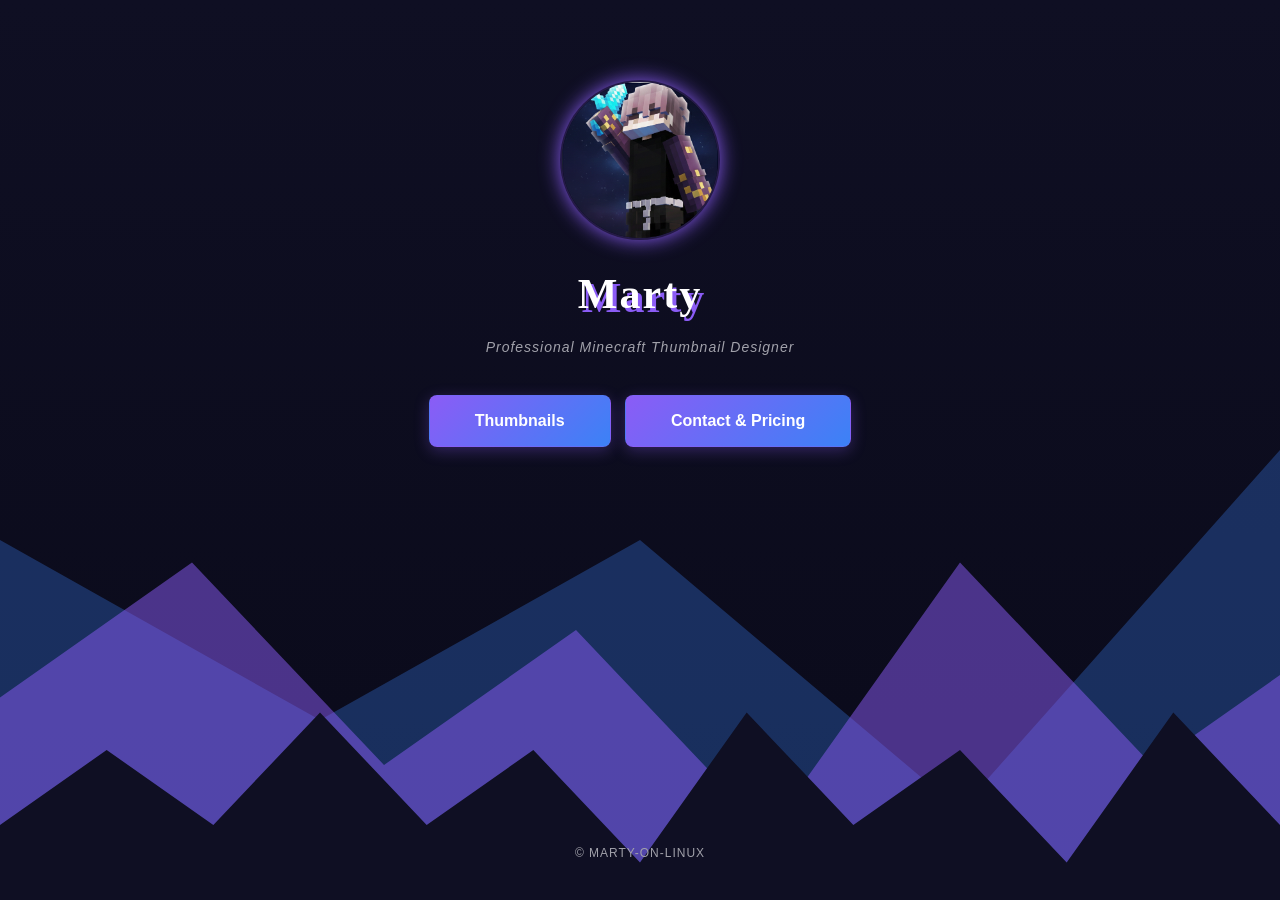
<file: index.html>
<!DOCTYPE html>
<html lang="en">
<head>
    <meta charset="UTF-8">
    <meta name="viewport" content="width=device-width, initial-scale=1.0">
    <meta http-equiv="Content-Security-Policy" content="default-src 'self'; script-src 'self' 'unsafe-inline'; style-src 'self' 'unsafe-inline' https://fonts.googleapis.com; font-src 'self' https://fonts.gstatic.com data:; img-src 'self' data: https:; object-src 'none'; base-uri 'self'; frame-ancestors 'none'; form-action 'self' mailto:; upgrade-insecure-requests">
    <meta http-equiv="X-Frame-Options" content="DENY">
    <meta http-equiv="X-Content-Type-Options" content="nosniff">
    <meta name="referrer" content="strict-origin-when-cross-origin">
    <meta http-equiv="Permissions-Policy" content="camera=(), microphone=(), geolocation=()">
    <title>Marty - Thumbnail Designer</title>
    <link rel="stylesheet" href="style.css">
    <link href="https://fonts.googleapis.com/css2?family=Montserrat:ital,wght@0,400;0,600;0,700;1,400&display=swap" rel="stylesheet">
</head>
<body>

    <div class="background-wrapper">
        <div class="mountain-layer layer-1"></div>
        <div class="mountain-layer layer-2"></div>
        <div class="mountain-layer layer-3"></div>
    </div>

    <div class="container">
        
        <div id="home-page" class="fade-in">
            <img src="locked.png" alt="Marty PFP" class="pfp">
            
            <h1>Marty</h1>
            <p class="subtitle">Professional Minecraft Thumbnail Designer</p>
            
            <div style="text-align: center;">
                <button id="show-portfolio-btn" class="btn" type="button">Thumbnails</button>
                <a href="contact.html" class="btn" style="display: inline-block; margin-left: 10px; text-decoration: none;">Contact & Pricing</a>
            </div>
        </div>

        <div id="portfolio-page" class="fade-in">
            <div style="text-align: center;">
                <button id="show-home-btn" class="btn btn-back" type="button">‹ Back</button>
            </div>

            <div class="gallery-item">
                <img src="thumbnail.jpg" alt="ArchMC Thumbnail" class="gallery-img">
                <div class="caption">Hacking on ArchMC</div>
            </div>

            <div class="gallery-item">
                <img src="cyemerthumb.jpg" alt="Cyemer Thumbnail" class="gallery-img">
                <div class="caption">Cyemer Client</div>
            </div>

            <div class="gallery-item">
                <img src="banner.png" alt="Banner Design" class="gallery-img">
                <div class="caption">Banner Design</div> 
            </div>

            <div class="gallery-item">
                <img src="dewieronmyauclient.jpg" alt="Dewier on Myau" class="gallery-img">
                <div class="caption">Dewier on Myau</div> 
            </div>

            <div class="gallery-item">
                <img src="W.png" alt="Ultimate Myau Client Test" class="gallery-img">
                <div class="caption">Ultimate Myau Client Test on Ranked Bedwars</div> 
            </div>

            <div class="gallery-item">
                <img src="img.png" alt="New Design" class="gallery-img">
                <div class="caption">Mario goes to Maccas</div> 
            </div>

        </div>

        <div class="copyright">
            © marty-on-linux
        </div>

    </div>

    <script>
        function showPortfolio() {
            document.getElementById('home-page').style.display = 'none';
            document.getElementById('portfolio-page').style.display = 'block';
            window.scrollTo(0, 0); 
        }

        function showHome() {
            document.getElementById('portfolio-page').style.display = 'none';
            document.getElementById('home-page').style.display = 'block';
            window.scrollTo(0, 0);
        }

        document.getElementById('show-portfolio-btn').addEventListener('click', showPortfolio);
        document.getElementById('show-home-btn').addEventListener('click', showHome);
    </script>

</body>
</html>
</file>
<file: style.css>
/* --- 1. FONTS (Extracted from IntelliJ Project) --- */
@import url('https://fonts.googleapis.com/css2?family=Press+Start+2P&family=Inter:wght@300;400;500;600;700&display=swap');

/* --- 2. GLOBAL VARIABLES (Extracted Palette) --- */
:root {
    --primary-purple: #8b5cf6;
    --primary-blue: #3b82f6;
    --primary-cyan: #06b6d4;
    --dark-bg: #0f0f23;
    --darker-bg: #0a0a1a;
    --card-bg: rgba(139, 92, 246, 0.05);
    --text-primary: #ffffff;
    --text-secondary: #a1a1aa;
    --text-accent: #e4e4e7;
    --border-color: rgba(139, 92, 246, 0.2);
    --gradient-primary: linear-gradient(135deg, var(--primary-purple), var(--primary-blue));
}

/* --- 3. GLOBAL RESET & SCROLLING --- */
* {
    box-sizing: border-box;
}

html, body {
    margin: 0;
    padding: 0;
    width: 100%;
    min-height: 100vh;
    /* Replaced Montserrat with Extracted Secondary Font 'Inter' for readability */
    font-family: 'Inter', sans-serif; 
    color: var(--text-primary);
    overflow-x: hidden;
    overflow-y: auto;
    -webkit-overflow-scrolling: touch;
}

body {
    background-color: var(--darker-bg);
    display: flex;
    flex-direction: column;
    align-items: center;
}

/* --- 4. FIXED MOUNTAIN BACKGROUND --- */
.background-wrapper {
    position: fixed;
    top: 0;
    left: 0;
    width: 100%;
    height: 100%;
    z-index: -1;
    /* Map original gradient to new Dark Palette */
    background: linear-gradient(180deg, var(--dark-bg) 0%, var(--darker-bg) 100%);
}

.mountain-layer {
    position: absolute;
    bottom: 0;
    left: 0;
    width: 100%;
    background-repeat: repeat-x;
    background-position: bottom left;
}

/* SVG Data URIs Updated with New Palette Hex Codes */
/* Note: Hex codes encoded in URL (%23) */

.layer-1 {
    height: 60%;
    opacity: 0.3;
    /* Fill changed to Primary Blue (#3b82f6 -> %233b82f6) */
    background-image: url("data:image/svg+xml,%3Csvg xmlns='http://www.w3.org/2000/svg' viewBox='0 0 1200 300' preserveAspectRatio='none'%3E%3Cpath d='M0,100 L200,200 L400,100 L600,250 L800,50 L1000,200 L1200,100 L1200,300 L0,300 Z' fill='%233b82f6'/%3E%3C/svg%3E");
    background-size: 150% 100%;
}

.layer-2 {
    height: 45%;
    opacity: 0.5;
    /* Fill changed to Primary Purple (#8b5cf6 -> %238b5cf6) */
    background-image: url("data:image/svg+xml,%3Csvg xmlns='http://www.w3.org/2000/svg' viewBox='0 0 1200 300' preserveAspectRatio='none'%3E%3Cpath d='M0,150 L150,50 L300,200 L450,100 L600,250 L750,50 L900,200 L1050,100 L1200,200 L1200,300 L0,300 Z' fill='%238b5cf6'/%3E%3C/svg%3E");
    background-size: 120% 100%;
}

.layer-3 {
    height: 25%;
    opacity: 1;
    /* Fill changed to Dark BG (#0f0f23 -> %230f0f23) to blend with bottom */
    background-image: url("data:image/svg+xml,%3Csvg xmlns='http://www.w3.org/2000/svg' viewBox='0 0 1200 300' preserveAspectRatio='none'%3E%3Cpath d='M0,200 L100,100 L200,200 L300,50 L400,200 L500,100 L600,250 L700,50 L800,200 L900,100 L1000,250 L1100,50 L1200,200 L1200,300 L0,300 Z' fill='%230f0f23'/%3E%3C/svg%3E");
    background-size: 100% 100%;
}

/* --- 5. MAIN CONTAINER --- */
.container {
    width: 100%;
    max-width: 500px;
    min-height: 100vh;
    display: flex;
    flex-direction: column;
    justify-content: center;
    align-items: center;
    padding: 80px 20px 40px 20px;
    z-index: 10;
}

#home-page {
    display: flex;
    flex-direction: column;
    align-items: center;
    width: 100%;
}

/* --- 6. PROFILE PICTURE --- */
.pfp {
    display: block;
    margin: 0 auto 25px auto;
    width: 160px;
    height: 160px;
    border-radius: 50%;
    object-fit: cover;
    /* Updated border/shadow to match extracted Glow styles */
    border: 2px solid var(--border-color);
    box-shadow: 0 0 20px var(--primary-purple); 
    background-color: var(--darker-bg);
}

/* --- 7. TEXT STYLES --- */
h1 {
    /* Replaced Carter One with Extracted Primary Font 'Press Start 2P' */
    font-family: 'Press Start 2P', cursive;
    font-size: 42px; /* Adjusted slightly for the wider font */
    margin: 0;
    letter-spacing: 2px;
    /* Updated text shadow to extracted Purple */
    text-shadow: 4px 4px 0px var(--primary-purple); 
    text-align: center;
    line-height: 1.4;
    width: 100%;
    color: var(--text-primary);
}

p.subtitle {
    font-family: 'Inter', sans-serif;
    font-size: 14px;
    color: var(--text-secondary);
    margin-top: 15px;
    margin-bottom: 40px;
    font-weight: 500;
    font-style: italic;
    letter-spacing: 1px;
    text-align: center;
    width: 100%;
}

/* --- 8. BUTTONS --- */
.btn {
    /* Mapped to extracted Gradient */
    background: var(--gradient-primary);
    color: var(--text-primary);
    padding: 16px 45px;
    border-radius: 8px;
    text-decoration: none;
    font-weight: bold;
    display: inline-block;
    cursor: pointer;
    font-size: 16px;
    font-family: 'Inter', sans-serif;
    transition: transform 0.2s, box-shadow 0.2s;
    border: 1px solid var(--border-color);
    box-shadow: 0 4px 15px rgba(139, 92, 246, 0.3);
    margin: 0 auto;
}

.btn:hover {
    transform: translateY(-3px);
    /* Intensify glow on hover */
    box-shadow: 0 0 20px var(--primary-blue);
}

.btn-back {
    background: var(--card-bg);
    border: 1px solid var(--border-color);
    box-shadow: none;
    font-size: 14px;
    padding: 10px 25px;
    margin-bottom: 30px;
    color: var(--text-secondary);
}

.btn-back:hover {
    color: var(--text-primary);
    border-color: var(--primary-purple);
}

/* --- 9. GALLERY --- */
.gallery-item {
    width: 100%;
    /* Mapped to extracted Card Background */
    background-color: var(--card-bg);
    border-radius: 12px;
    padding: 12px;
    margin-bottom: 30px;
    transition: transform 0.2s, border-color 0.2s;
    backdrop-filter: blur(4px);
    border: 1px solid var(--border-color);
}

.gallery-item:hover {
    transform: scale(1.02);
    border-color: var(--primary-cyan);
    box-shadow: 0 0 15px rgba(6, 182, 212, 0.2);
}

.gallery-img {
    width: 100%;
    height: auto;
    border-radius: 8px;
    display: block;
}

.caption {
    font-family: 'Press Start 2P', cursive;
    font-size: 14px; /* Reduced for the retro font readability */
    margin-top: 20px;
    margin-bottom: 10px;
    color: var(--primary-cyan); /* Mapped to Highlight color */
    letter-spacing: 0px;
    text-align: center;
    line-height: 1.5;
}

/* --- 10. COPYRIGHT --- */
.copyright {
    margin-top: auto;
    padding-top: 50px;
    font-size: 12px;
    color: var(--text-secondary);
    font-family: 'Inter', sans-serif;
    letter-spacing: 1px;
    text-transform: uppercase;
    text-align: center;
    width: 100%;
}

/* --- 11. MOBILE OPTIMIZATION --- */
@media (max-width: 600px) {
    .container {
        padding: 60px 15px 30px 15px;
    }
    
    h1 {
        font-size: 28px; /* Adjusted for Press Start 2P mobile sizing */
    }
    
    .pfp {
        width: 130px;
        height: 130px;
    }
}

/* Animations (Untouched) */
#portfolio-page { display: none; }
.fade-in { animation: fadeIn 0.5s ease-out; }
@keyframes fadeIn { from { opacity: 0; transform: translateY(20px); } to { opacity: 1; transform: translateY(0); } }
</file>
